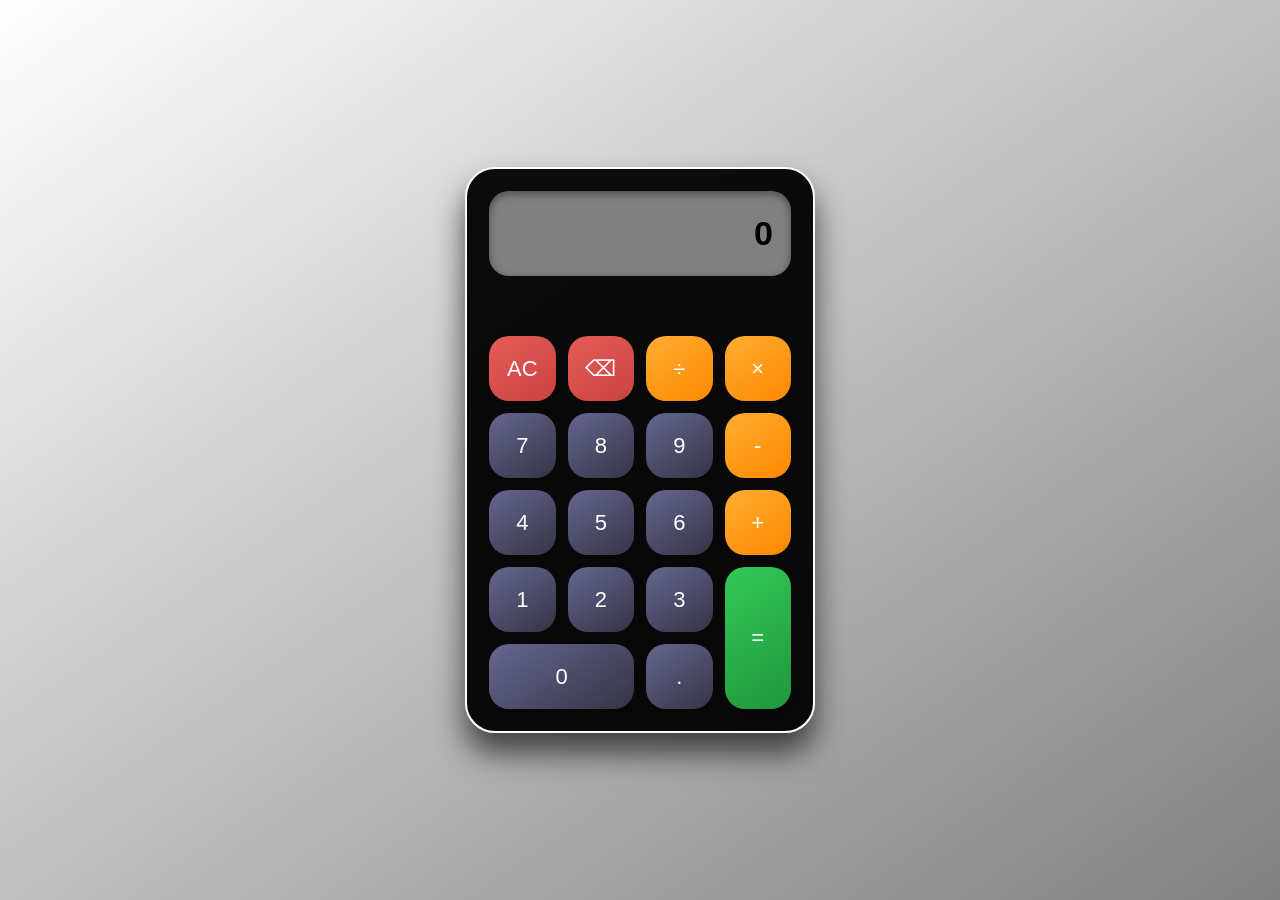
<file: Calculator/index.html>
<!DOCTYPE html>
<html lang="en">

<head>
    <meta charset="UTF-8">
    <meta name="viewport" content="width=device-width, initial-scale=1.0">

    <title>Calculator</title>

    <link rel="stylesheet" href="style.css">
</head>

<body>

    <div class="calculator">

        <input type="text" id="display" value="0" readonly>
        <div class="buttons">

            <button id="clear">AC</button>
            <button id="backspace">⌫</button>
            <button class="operator">÷</button>
            <button class="operator">×</button>

            <button>7</button>
            <button>8</button>
            <button>9</button>
            <button class="operator">-</button>

            <button>4</button>
            <button>5</button>
            <button>6</button>
            <button class="operator">+</button>

            <button>1</button>
            <button>2</button>
            <button>3</button>
            <button id="equals">=</button>

            <button class="zero">0</button>
            <button>.</button>

        </div>

    </div>

    <script src="script.js"></script>

</body>

</html>
</file>
<file: Calculator/style.css>
* {
    margin: 0;
    padding: 0;
    box-sizing: border-box;
}

body {
    min-height: 100vh;
    display: flex;
    justify-content: center;
    align-items: center;
    background: linear-gradient(145deg, white, gray);
    font-family: Arial, Helvetica, sans-serif;
}

/* Calculator */
.calculator {
    width: 350px;
    padding: 22px;
    background: rgba(0, 0, 0, 0.95);
    border: 2px solid #fdfdfd;
    border-radius: 30px;
    box-shadow: 0 20px 30px rgba(37, 37, 37, 0.8);
}

/* Display */

#display {
    width: 100%;
    height: 85px;
    margin-bottom: 20px;
    padding: 15px 18px;
    border: none;
    outline: none;
    border-radius: 20px;
    background: gray;
    color: black;
    font-size: 34px;
    font-weight: 600;
    text-align: right;
    box-shadow: inset 0 3px 8px rgba(0, 0, 0, 0.4);
}

/* Buttons Grid */

.buttons {
    display: grid;
    grid-template-columns: repeat(4, 1fr);
    gap: 12px;
    padding-top: 40px;
}

/* Buttons */

button {
    height: 65px;
    border: none;
    border-radius: 20px;
    background: linear-gradient(145deg, #666691, #343445);
    color: white;
    font-size: 22px;
    font-weight: 500;
    cursor: pointer;
    box-shadow: 0 5px 10px rgba(0, 0, 0, 0.25);
    transition: all 0.2s ease;
}

button:hover {
    transform: translateY(-3px);
    background: linear-gradient (145deg, #515166, #414154);
    box-shadow: 0 8px 15px rgba(0, 0, 0, 0.35);
}

button:active {
    transform: translateY(1px) scale(0.97);
}

.operator {
    background: linear-gradient(145deg, #ffad33, #ff8800);
}

.operator:hover {
    background: linear-gradient(145deg, #ffc15a, #ff9500);
}


#clear,
#backspace {
    background: linear-gradient(145deg, #e65c58, #c94340);
}

#clear:hover,
#backspace:hover {
    background: linear-gradient(145deg, #f47772, #df514d);
}

#equals {
    background: linear-gradient(145deg, #32c957, #21963d);
    grid-row: span 2;
    height: 142px;
}

#equals:hover {
    background: linear-gradient(145deg, #45df68, #28aa45);
}

.zero {
    grid-column: span 2;
}

/* Mobile Responsive */
@media (max-width: 400px) {

    body {
        padding: 15px;
    }

    .calculator {
        width: 100%;
        max-width: 350px;
        padding: 16px;
        border-radius: 20px;
    }

    #display {
        height: 75px;
        font-size: 28px;
        margin-bottom: 16px;
    }

    .buttons {
        gap: 9px;
    }

    button {
        height: 58px;
        font-size: 20px;
        border-radius: 13px;
    }

    #equals {
        height: 125px;
    }
}
</file>
